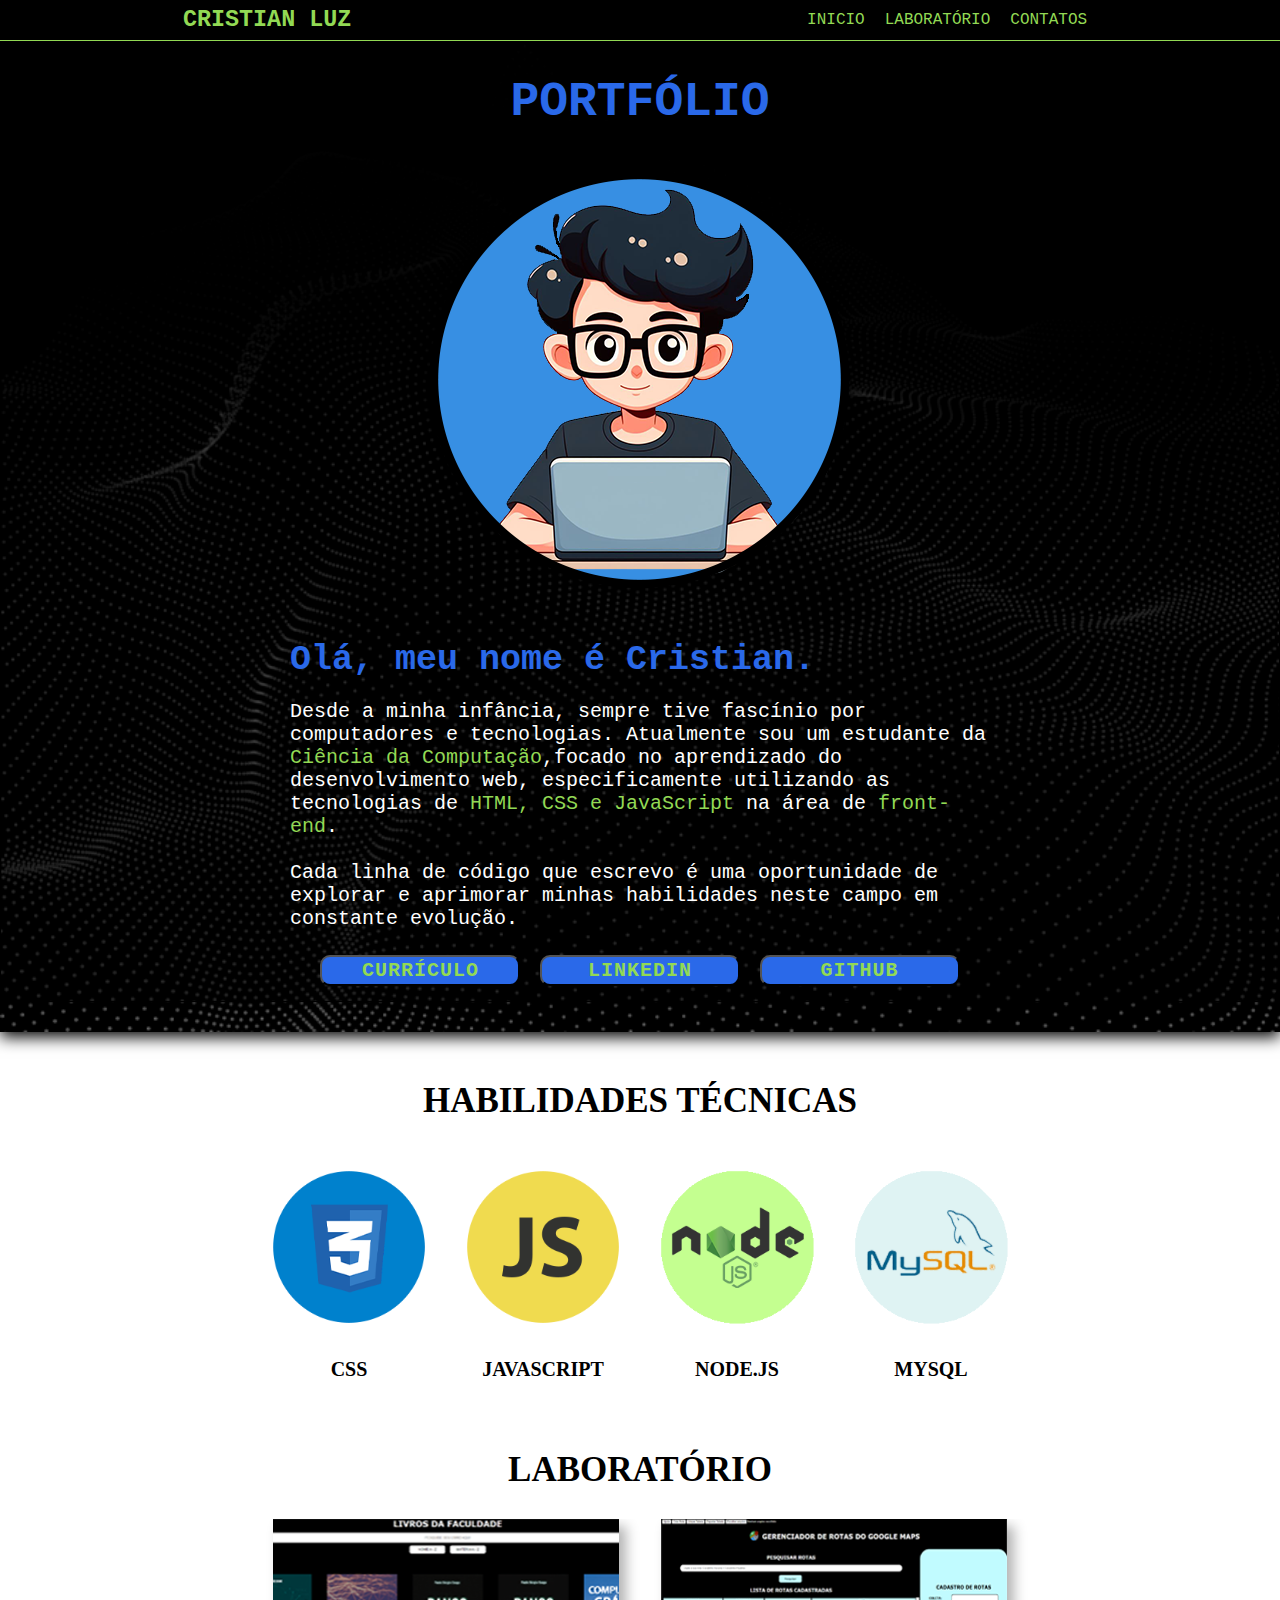
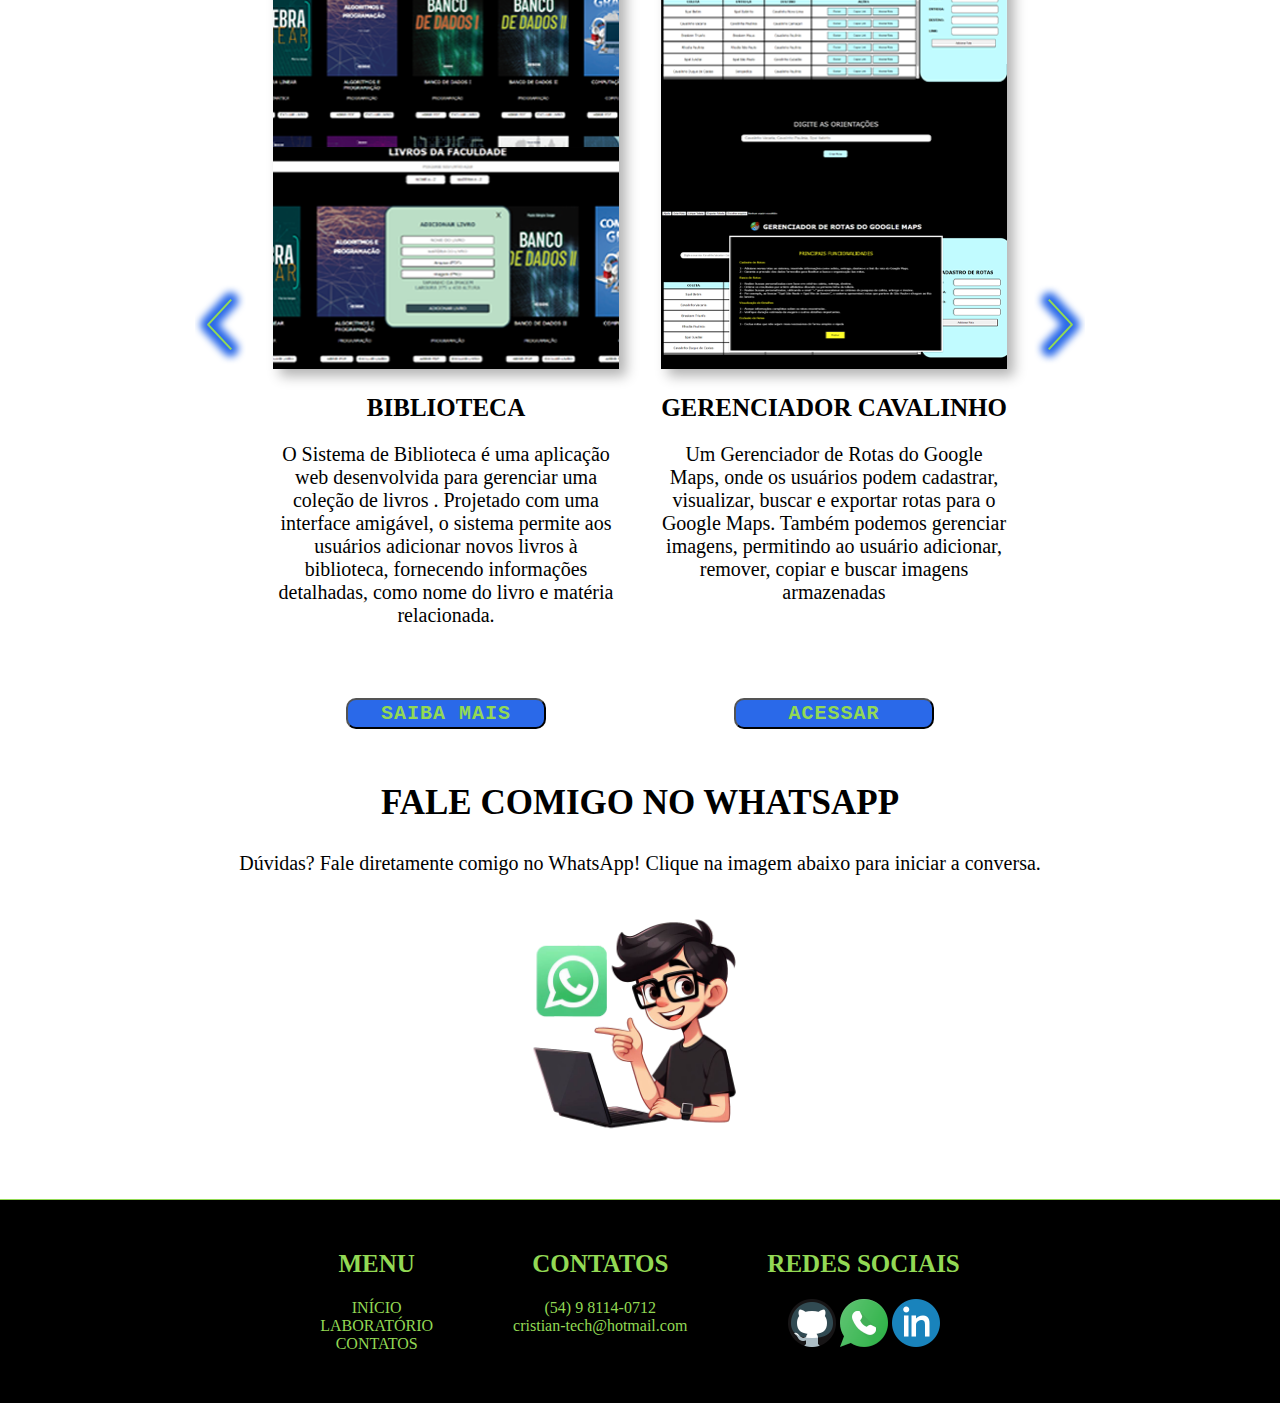
<file: index.html>
<!DOCTYPE html>

<html lang="pt">

    <head>

        <meta charset="UTF-8">
        <meta name="viewport" content="width=device-width, initial-scale=1.0">
        <link href="./src/styles/style.css" rel="stylesheet">
        <link href="./src/styles/barra.css" rel="stylesheet">
        <title>Portfólio Cristian</title>
        <link rel="preconnect" href="https://fonts.googleapis.com">
        <link rel="preconnect" href="https://fonts.gstatic.com" crossorigin>
        <link href="https://fonts.googleapis.com/css2?family=Quicksand:wght@300&display=swap" rel="stylesheet">

    </head>

    <body>
    
        <header id="cabeçalho">  
 
            <nav id="barra-navegacao" class="barra-navegacao">
                <a id="logo" href="./index.html">
                    <h3>CRISTIAN LUZ</h3>
                </a>
                <ul id="listaNavegacao">
                    <ul id="listaNavegacao">
                        <li><a href="./index.html">INICIO</a></li>
                        <li><a href="#main-section-laboratorio">LABORATÓRIO</a></li>
                        <li><a href="#contatos">CONTATOS</a></li>
                    </ul>
            </nav>

            <div id="div-button-nav">
                <img id="button-nav"  src="./src/Imagens/hamburger-button.png">
            </div>

        </header>

        <main id="principal">

            <section id="main-section-sobre-mim">
                <div id="div-title">
                    <h1 id="title">PORTFÓLIO</h1>
                </div>
                <div id="sobreMim">
                    <img id="fotoDePerfil" src="./src/Imagens/foto de perfil 2.png" alt="foto de perfil">
                    <div id="texto-sobre-mim">
                        <p id="nome">Olá, meu nome é Cristian.</p>
                        <p>
                            Desde a minha infância, sempre tive fascínio por computadores e tecnologias. Atualmente sou um estudante da <spal class="destaque">Ciência da Computação</spal>,focado no aprendizado do desenvolvimento web, especificamente utilizando as tecnologias de <spal class="destaque">HTML, CSS e JavaScript</spal> na área de <spal class="destaque">front-end</spal>.
                            <br> <br> 
                            Cada linha de código que escrevo é uma oportunidade de explorar e aprimorar minhas habilidades neste campo em constante evolução.
                            
                        </p>
                        <div id="botoesLinks">
                            <a href="./src/curriculo/cvteste.jpg" download="curriculo.jpg"><button class="botaoLinkSobre">CURRÍCULO</button></a> 
                            <a href="https://www.linkedin.com/in/cristiantech"><button class="botaoLinkSobre">LINKEDIN</button></a>
                            <a href="https://github.com/Cristian-Luz"><button class="botaoLinkSobre">GITHUB</button></a> 
                        </div>
                    </div>
                </div>
            </section>

            <section class="main-section">
                <h2 class="centrar">HABILIDADES TÉCNICAS</h2>
                <div id="div-tec-box">
                    <button id="scrollLeftButton" class="btn-scroll"></button>
                    <div id="tec-box">
                        <div>
                            <img class="img-tec" src="./src/Imagens/html.png" alt="imagem">
                            <h4>HTML</h4>
                        </div>
                        <div>
                            <img class="img-tec" src="./src/Imagens/css.png" alt="imagem">
                            <h4>CSS</h4>
                        </div>
                        <div>
                            <img class="img-tec" src="./src/Imagens/javascript.png" alt="imagem">
                            <h4>JAVASCRIPT</h4>
                        </div>
                        <div>
                            <img class="img-tec" src="./src/Imagens/nodejs.png" alt="imagem">
                            <h4>NODE.JS</h4>
                        </div>
                        <div>
                            <img class="img-tec" src="./src/Imagens/mysql.png" alt="imagem">
                            <h4>MYSQL</h4>
                        </div>
                        <div>
                            <img class="img-tec" src="./src/Imagens/github.png" alt="imagem">
                            <h4>GITHUB</h4>
                        </div>
                    </div>
                    <button id="scrollRightButton" class="btn-scroll"></button>
                </div>
            </section>

            <section  id="main-section-laboratorio"  class="main-section">
                <h2 class="centrar">LABORATÓRIO</h2>
                <div id="div-projetos">
                    <button id="scrollLeftButtonProjetos" class="btn-scroll"><img src="./src/Imagens/seta-esquerda.png" alt="Descrição da imagem"></button>
                    <div id="projetos">
                        <div class="card-project">
                            <img class="img-projeto" src="./src/Imagens/projetos.png" alt="imagem">
                            <h2>BIBLIOTECA</h2>
                            <p class="text-projeto">O Sistema de Biblioteca é uma aplicação web desenvolvida para gerenciar uma coleção de livros . Projetado com uma interface amigável, o sistema permite aos usuários adicionar novos livros à biblioteca, fornecendo informações detalhadas, como nome do livro e matéria relacionada.</p>
                            <a href="./src/paginas/bibliote/biblioteca.html">
                                <button  class="botaoLink">SAIBA MAIS</button>
                            </a>
                        </div>
                        <div class="card-project">
                            <img class="img-projeto" src="./src/Imagens/projetos2.png" alt="imagem">
                            <h2>GERENCIADOR CAVALINHO</h2>
                            <p class="text-projeto">Um Gerenciador de Rotas do Google Maps, onde os usuários podem cadastrar, visualizar, buscar e exportar rotas para o Google Maps. Também podemos gerenciar imagens, permitindo ao usuário adicionar, remover, copiar e buscar imagens armazenadas </p>
                            <a href="https://cristian-luz.github.io/gerenciadores.cavalinho/" target="_blank">
                                <button  class="botaoLink">ACESSAR</button>
                            </a>
                        </div>
                        <div class="card-project">
                            <img class="img-projeto" src="./src/Imagens/projetos4.png" alt="imagem">
                            <h2>COMPACTAÇÃO</h2>
                            <p class="text-projeto">O Compactador de Sequências é uma pequena aplicação JavaScript que utiliza um algoritmo simples para compactar sequências de caracteres.</p>
                            <a href="https://cristian-luz.github.io/compactacao/" target="_blank">
                                <button  class="botaoLink">ACESSAR</button>
                            </a>
                        </div>
                        <div class="card-project">
                            <img class="img-projeto" src="./src/Imagens/projetos5.png" alt="imagem">
                            <h2>PÁGINA DO GRÊMIO</h2>
                            <p class="text-projeto">A Página do Grêmio foi desenvolvida em HTML, CSS e JavaScript, oferece uma experiência interativa e informativa aos torcedores e visitantes.</p>
                            <a href="https://cristian-luz.github.io/gremio/" target="_blank">
                                <button  class="botaoLink">ACESSAR</button>
                            </a>
                        </div>
                        <div class="card-project">
                            <img class="img-projeto" src="./src/Imagens/projetos7.png" alt="imagem">
                            <h2>PLAYLIST DO YOUTUBE</h2>
                            <p class="text-projeto">A Página de Playlists do YouTube oferece aos usuários a possibilidade de escutar suas playlists com a tela do celular desligada. Desenvolvida em HTML, CSS e JavaScript, a página proporciona uma interface simples e interativa.</p>
                            <a href="https://cristian-luz.github.io/playlistyoutube/" target="_blank">
                                <button  class="botaoLink">ACESSAR</button>
                            </a>
                        </div>
                        <div class="card-project">
                            <img class="img-projeto" src="./src/Imagens/projetos3.png" alt="imagem">
                            <h2>ACADEMIA</h2>
                            <p class="text-projeto">O sistema de Academia contém uma aplicação web relacionada a treinos de academia, onde o usuário pode ajustar o número de séries, repetições e peso para diferentes exercícios.</p>
                            <a href="https://cristian-luz.github.io/academia/" target="_blank">
                                <button  class="botaoLink">ACESSAR</button>
                            </a>
                        </div>
                        <div class="card-project">
                            <img class="img-projeto" src="./src/Imagens/projetos8.png" alt="imagem">
                            <h2>JOGO DA VELHA</h2>
                            <p class="text-projeto">O Jogo da Velha é uma aplicação web que apresenta uma implementação básica e intuitiva deste tradicional passatempo. Desenvolvido utilizando HTML, CSS e JavaScript, o projeto proporciona uma experiência de usuário descomplicada e acessível.</p>
                            <a href="https://cristian-luz.github.io/jogodavelha/" target="_blank">
                                <button  class="botaoLink">ACESSAR</button>
                            </a>
                        </div>
                    </div>
                    <button id="scrollRightButtonProjetos" class="btn-scroll"><img src="./src/Imagens/seta-direita.png" alt="Descrição da imagem"></button>
                </div>
            </section>

            <section id="contatos">
                <h2 class="centrar">FALE COMIGO NO WHATSAPP</h2>
                <p>Dúvidas? Fale diretamente comigo no WhatsApp! Clique na imagem abaixo para iniciar a conversa.</p>
                <div class="conts">
                    <div>
                        <a href="https://api.whatsapp.com/send?phone=5554981140712" target="_blank">
                            <img id="whatsapp-logo" src="./src/Imagens/whats.personagem.png" alt="WhatsApp">
                        </a>
                    </div>     
            </section>

        </main>

        <footer id="rodape">
            <section>
                <div class="rodape-section-div">
                    <h2>MENU</h2>
                    <ul id="div-ul-menu">
                        <li><a href="#principal">INÍCIO</a></li>
                        <li><a href="#main-section-laboratorio">LABORATÓRIO</a></li>
                        <li><a href="#contatos">CONTATOS</a></li>
                    </ul>
                </div>
            </section>
            <section>   
                <div class="rodape-section-div">
                    <h2>CONTATOS</h2>
                    <div id="div-contatos">
                        <div>
                            <a href="tel:+54981140712">(54) 9 8114-0712</a>
                        </div>
                        <div>
                            <a href="mailto:seuemail@example.com">cristian-tech@hotmail.com</a>
                        </div>
                    </div>
                </div>
            </section>
            <section>

                <div class="rodape-section-div">
                    <h2>REDES SOCIAIS</h2>
                    <a href="https://github.com/Cristian-Luz" target="_blank"><img id="" src="./src/Imagens/github-icon.png"></a>
                    <a href="https://api.whatsapp.com/send?phone=5554981140712" target="_blank"><img id="" src="./src/Imagens/whatsapp-icon.png"><a>
                    <a href="https://www.linkedin.com/in/cristiantech" target="_blank"><img id="" src="./src/Imagens/linkedin-icon.png"></a>
                </div>

            </section>
        </footer>

        <script src="./src/script/script.js"> </script>
        <script src="./src/script/barra.js"> </script>
    </body>
    
</html>
</file>
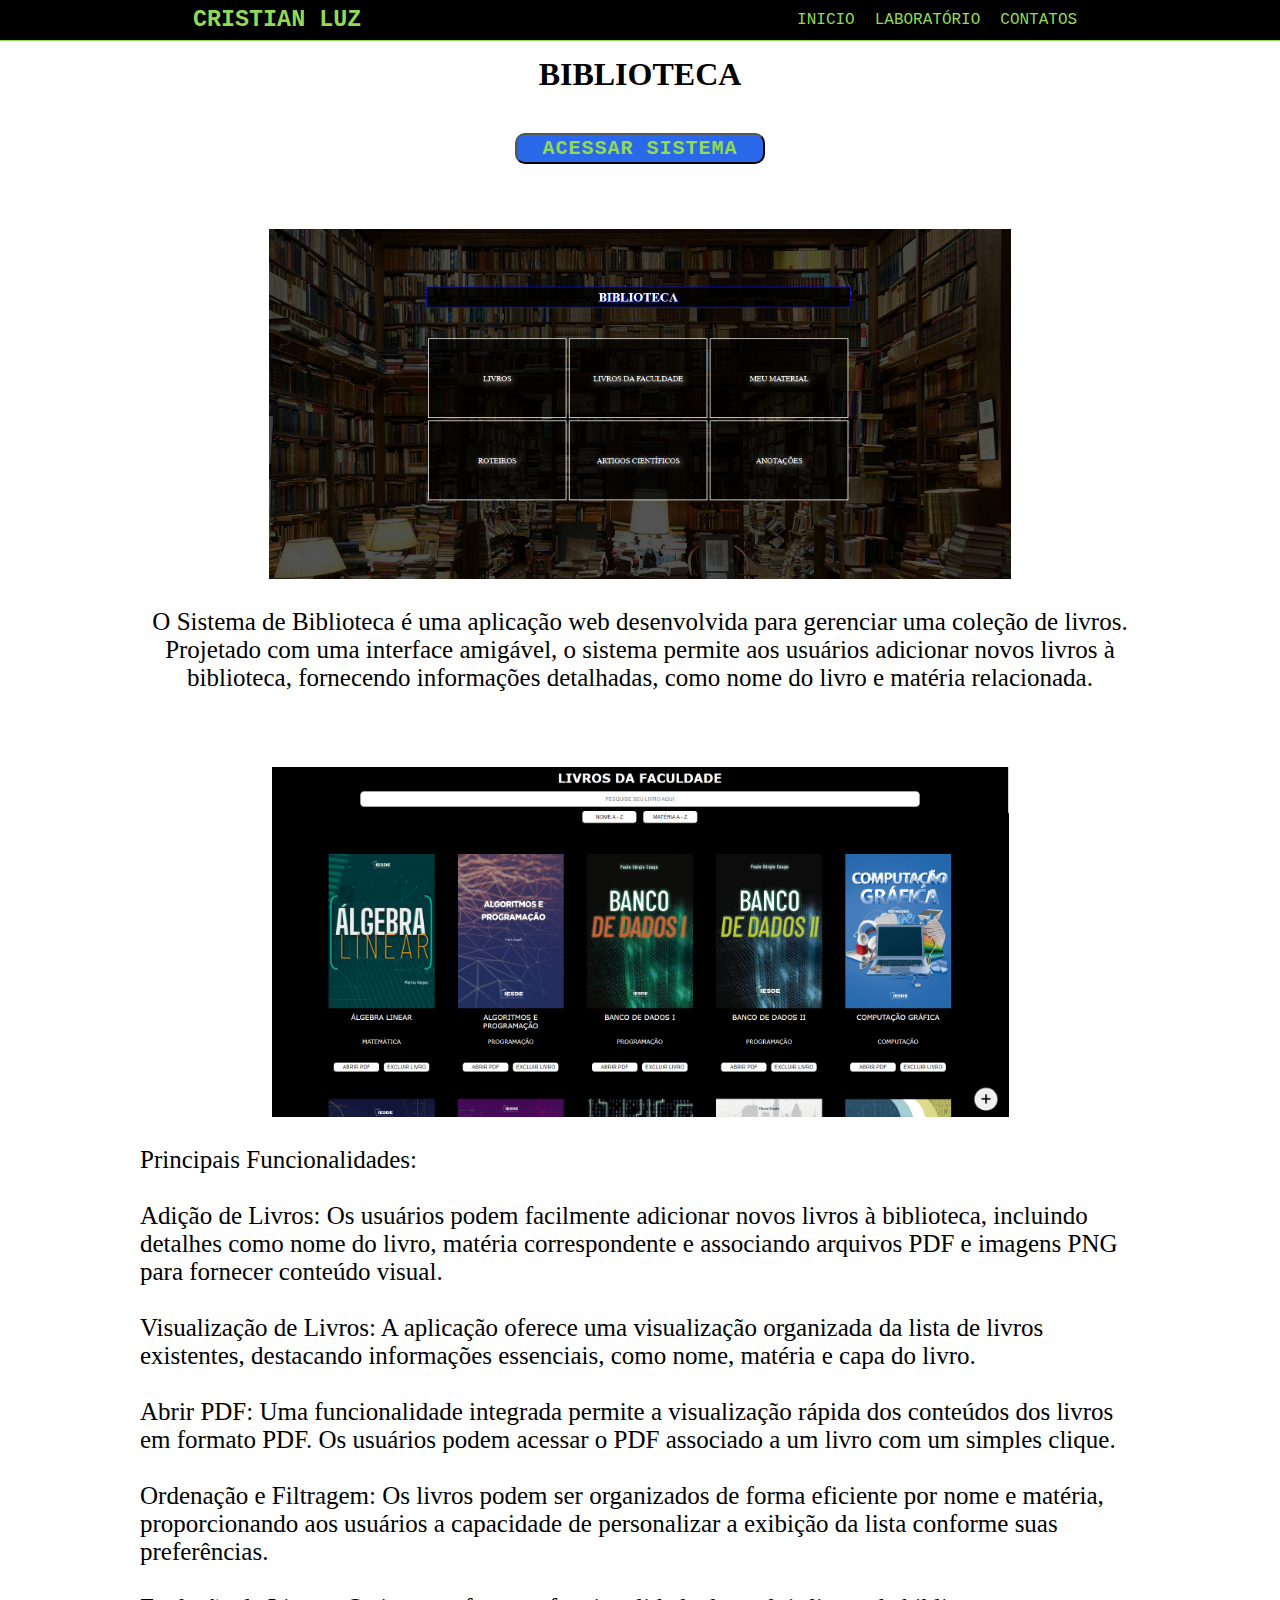
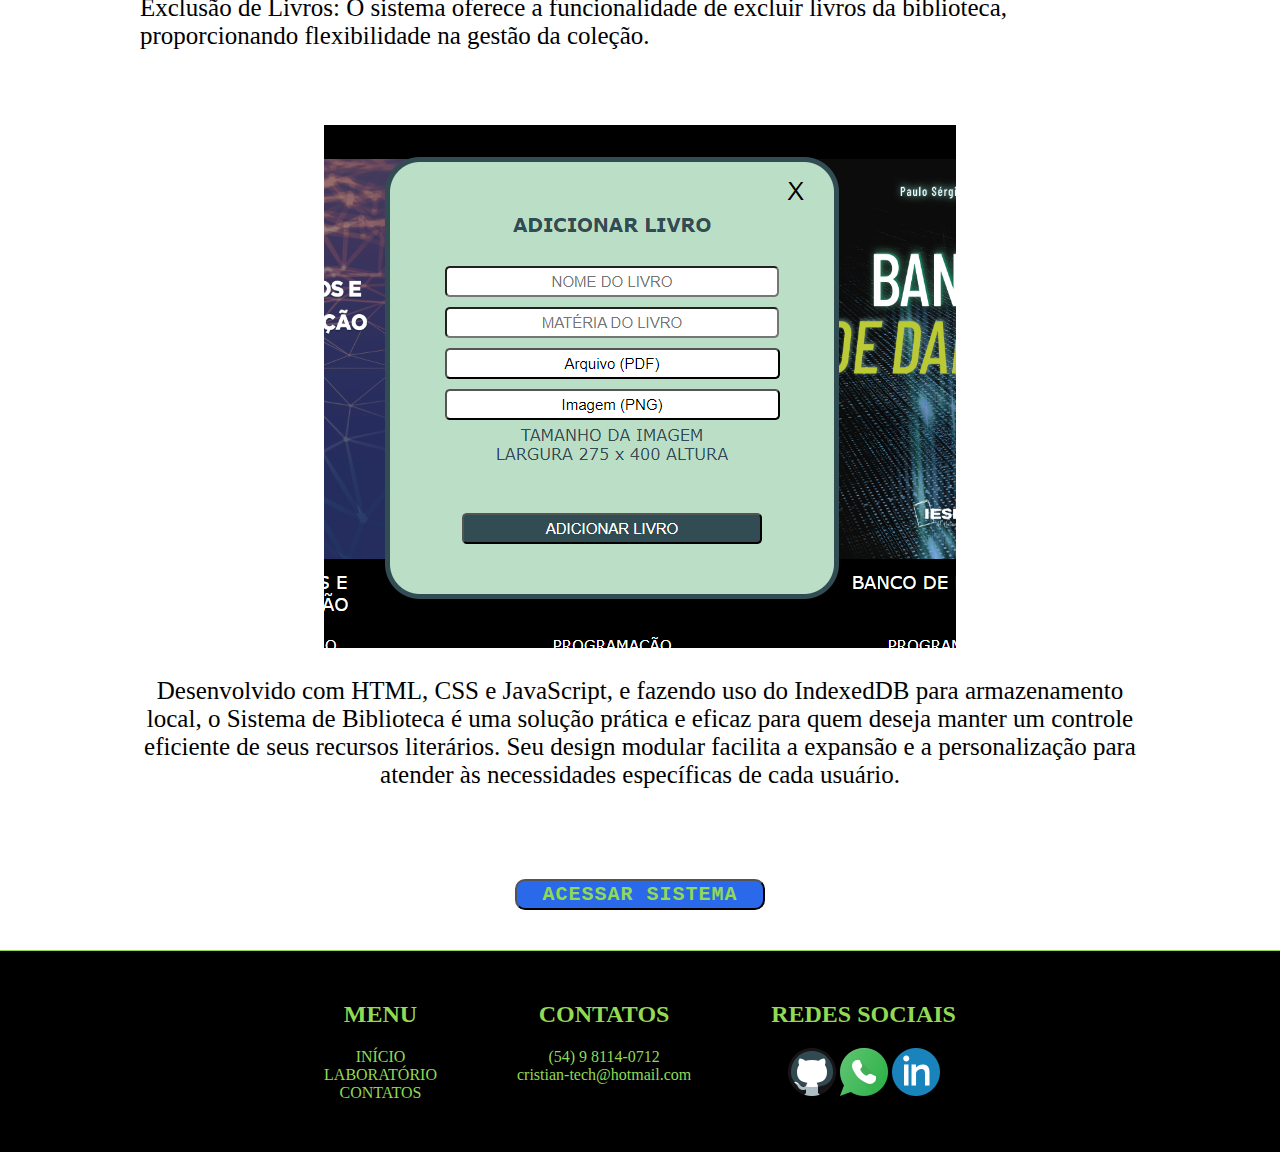
<file: src/paginas/bibliote/biblioteca.html>
<!DOCTYPE html>

<html lang="pt">

    <head>

        <meta charset="UTF-8">
        <meta name="viewport" content="width=device-width, initial-scale=1.0">
        <link href="../../styles/barra.css" rel="stylesheet">
        <title>Portfólio Cristian</title>
        <link rel="preconnect" href="https://fonts.googleapis.com">
        <link rel="preconnect" href="https://fonts.gstatic.com" crossorigin>
        <link href="https://fonts.googleapis.com/css2?family=Quicksand:wght@300&display=swap" rel="stylesheet">
        
        <style>
        
        #BTN{
            border-radius: 10px;
            font-size: 20px;
            width: 250px;
            text-align: center;
            color: #92d954;
            background-color: #2a69e9;
            margin: 5px;
            padding: 2px 0;
            font-family: 'Courier New', Courier, monospace;
            font-weight: bold;
            letter-spacing: 1px;
            display: flex;
            justify-content: center;
        }

        #BTN:hover{
            cursor: pointer;
            color: #2a69e9;
            background-color: #92d954;
            font-weight: bold;
        }

        #div-tela{
            text-align: center;
            display: flex;
            align-items: center;
            flex-direction: column;
        }
        

        .div-tela-text{
            width: 1000px;
            padding: 25px;
        }
        
        .tela{
            height: 350px;
        }

        p{
            font-size: 25px;
        }

        </style>

    </head>


    <body>
    
        <header id="cabeçalho">  
 
            <nav id="barra-navegacao" class="barra-navegacao">
                <a id="logo" href="../../../index.html">
                    <h3>CRISTIAN LUZ</h3>
                </a> 
                <ul id="listaNavegacao">
                    <li><a href="../../../index.html">INICIO</a></li>
                    <li><a href="../../../index.html">LABORATÓRIO</a></li>
                    <li><a href="../../../index.html">CONTATOS</a></li>
                </ul>
            </nav>

            <div id="div-button-nav">
                <img id="button-nav"  src="../../Imagens/hamburger-button.png">
            </div>

        </header>

        <main id="principal">
            <h1 style="text-align: center;">BIBLIOTECA</h1>
            <div style="display: flex;justify-content: center; margin: 35px;">
                <a href="https://cristian-luz.github.io/biblioteca/" target="_blank"><button id="BTN">ACESSAR SISTEMA</button></a>
            </div>
            <div id="div-tela">
                <div class="div-tela-text">
                    <img class="tela"  src="../../Imagens/TELA 1.png">
                    <p>O Sistema de Biblioteca é uma aplicação web desenvolvida para gerenciar uma coleção de livros. Projetado com uma interface amigável, o sistema permite aos usuários adicionar novos livros à biblioteca, fornecendo informações detalhadas, como nome do livro e matéria relacionada.</p>
                </div>
                <div class="div-tela-text">
                    <img class="tela" src="../../Imagens/TELA 2.png">
                    <p style="text-align: left;">Principais Funcionalidades:
                        <br>
                        <br>
                    Adição de Livros: Os usuários podem facilmente adicionar novos livros à biblioteca, incluindo detalhes como nome do livro, matéria correspondente e associando arquivos PDF e imagens PNG para fornecer conteúdo visual.
                        <br>
                        <br>
                    Visualização de Livros: A aplicação oferece uma visualização organizada da lista de livros existentes, destacando informações essenciais, como nome, matéria e capa do livro.
                        <br>
                        <br>
                    Abrir PDF: Uma funcionalidade integrada permite a visualização rápida dos conteúdos dos livros em formato PDF. Os usuários podem acessar o PDF associado a um livro com um simples clique.
                        <br>
                        <br>
                    Ordenação e Filtragem: Os livros podem ser organizados de forma eficiente por nome e matéria, proporcionando aos usuários a capacidade de personalizar a exibição da lista conforme suas preferências.
                        <br>
                        <br>
                    Exclusão de Livros: O sistema oferece a funcionalidade de excluir livros da biblioteca, proporcionando flexibilidade na gestão da coleção.</p>
                </div>
                <div class="div-tela-text">
                    <img class="tela1"  src="../../Imagens/TELA 3.png">
                    <p>Desenvolvido com HTML, CSS e JavaScript, e fazendo uso do IndexedDB para armazenamento local, o Sistema de Biblioteca é uma solução prática e eficaz para quem deseja manter um controle eficiente de seus recursos literários. Seu design modular facilita a expansão e a personalização para atender às necessidades específicas de cada usuário.</p>
                </div>
            </div>
            <div style="display: flex;justify-content: center; margin: 35px;">
                <a href="https://cristian-luz.github.io/biblioteca/" target="_blank"><button id="BTN">ACESSAR SISTEMA</button></a>
            </div>
        </main>

        <footer id="rodape">
            <section>
                <div class="rodape-section-div">
                    <h2>MENU</h2>
                    <ul id="div-ul-menu">
                        <li><a href="#principal">INÍCIO</a></li>
                        <li><a href="../../../index.html">LABORATÓRIO</a></li>
                        <li><a href="../../../index.html">CONTATOS</a></li>
                    </ul>
                </div>
            </section>
            <section>   
                <div class="rodape-section-div">
                    <h2>CONTATOS</h2>
                    <div id="div-contatos">
                        <div>
                            <a href="tel:+54981140712">(54) 9 8114-0712</a>
                        </div>
                        <div>
                            <a href="mailto:seuemail@example.com">cristian-tech@hotmail.com</a>
                        </div>
                    </div>
                </div>
            </section>
            <section>

                <div class="rodape-section-div">
                    <h2>REDES SOCIAIS</h2>
                    <a href="https://github.com/Cristian-Luz" target="_blank"><img id="" src="../../Imagens/github-icon.png"></a>
                    <a href="https://api.whatsapp.com/send?phone=5554981140712" target="_blank"><img id="" src="../../Imagens/whatsapp-icon.png"><a>
                    <a href="https://www.linkedin.com/in/cristiantech" target="_blank"><img id="" src="../../Imagens/linkedin-icon.png"></a>
                </div>

            </section>
        </footer>

        <script src="../../script/barra.js"> </script>
        
    </body>
    
</html>
</file>
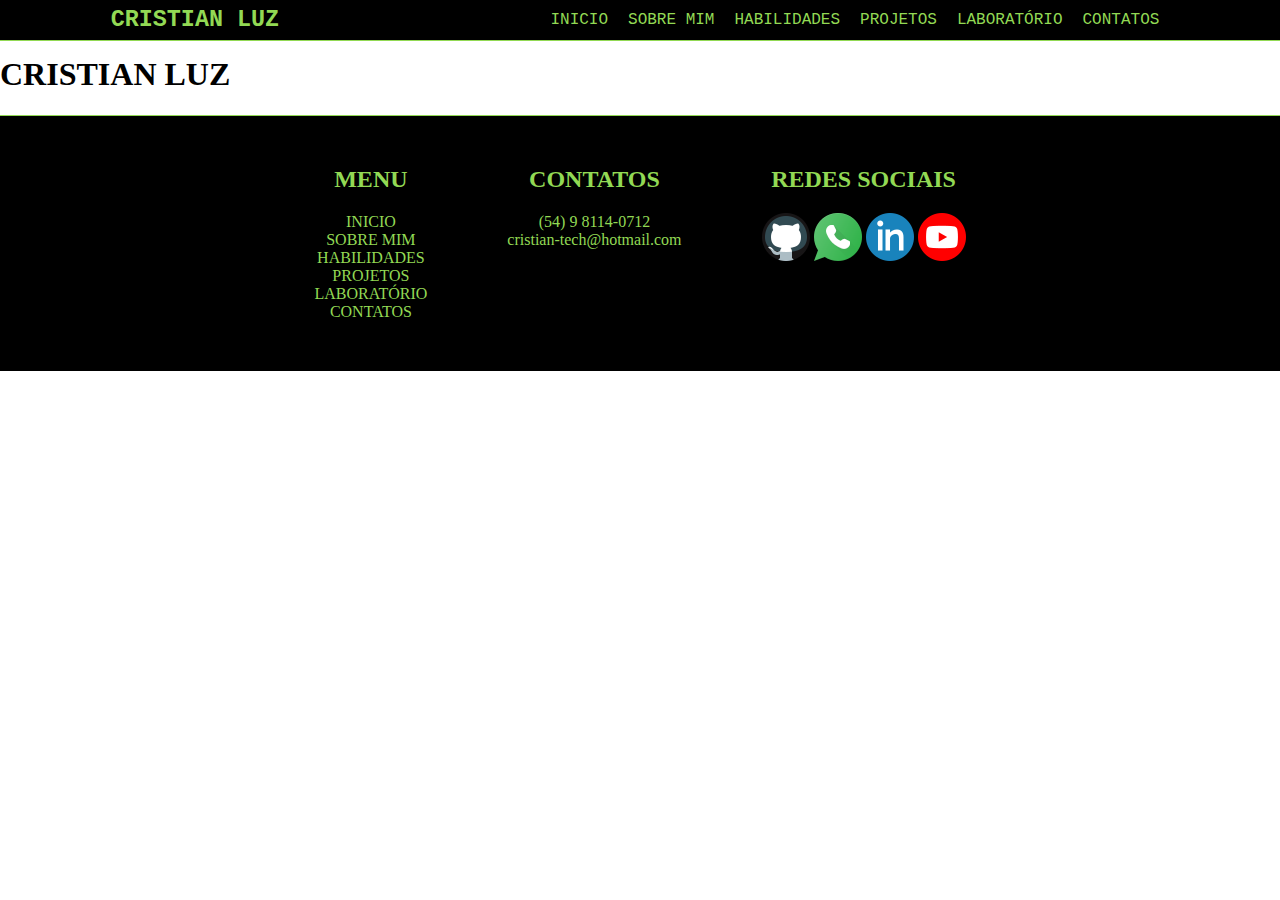
<file: src/paginas/cristian/cristian.html>
<!DOCTYPE html>

<html lang="pt">

    <head>

        <meta charset="UTF-8">
        <meta name="viewport" content="width=device-width, initial-scale=1.0">
        <link href="../../styles/barra.css" rel="stylesheet">
        <title>Portfólio Cristian</title>
        <link rel="preconnect" href="https://fonts.googleapis.com">
        <link rel="preconnect" href="https://fonts.gstatic.com" crossorigin>
        <link href="https://fonts.googleapis.com/css2?family=Quicksand:wght@300&display=swap" rel="stylesheet">

    </head>

    <body>
    
        <header id="cabeçalho">  
 
            <nav id="barra-navegacao" class="barra-navegacao">
                <a id="logo" href="../../paginas/cristian/cristian.html">
                    <h3>CRISTIAN LUZ</h3>
                </a> 
                <ul id="listaNavegacao">
                    <li><a href="../../../index.html">INICIO</a></li>
                    <li><a href="../sobre/sobre.html">SOBRE MIM</a></li>
                    <li><a href="../habilidades/habilidades.html">HABILIDADES</a></li>
                    <li><a href="../projetos/projetos.html">PROJETOS</a></li>
                    <li><a href="../laboratorio/laboratorio.html">LABORATÓRIO</a></li>
                    <li><a href="../contatos/contatos.html">CONTATOS</a></li>
                </ul>
            </nav>

            <div id="div-button-nav">
                <img id="button-nav"  src="../../Imagens/hamburger-button.png">
            </div>

        </header>

        <main id="principal">
            <h1>CRISTIAN LUZ</h1>
        </main>

        <footer id="rodape">
            <section>
                <div class="rodape-section-div">
                    <h2>MENU</h2>
                    <ul id="div-ul-menu">
                        <li>INICIO</li>
                        <li>SOBRE MIM</li>
                        <li>HABILIDADES</li>
                        <li>PROJETOS</li>
                        <li>LABORATÓRIO</li>
                        <li>CONTATOS</li>
                    </ul>
                </div>
            </section>
            <section>   
                <div class="rodape-section-div">
                    <h2>CONTATOS</h2>
                    <div id="div-contatos">
                        <div>
                            <a href="tel:+54981140712">(54) 9 8114-0712</a>
                        </div>
                        <div>
                            <a href="mailto:seuemail@example.com">cristian-tech@hotmail.com</a>
                        </div>
                    </div>
                </div>
            </section>
            <section>

                <div class="rodape-section-div">
                    <h2>REDES SOCIAIS</h2>
                    <a href="" target="_blank"><img id="" src="../../Imagens/github-icon.png"></a>
                    <a href="" target="_blank"><img id="" src="../../Imagens/whatsapp-icon.png"><a>
                    <a href="" target="_blank"><img id="" src="../../Imagens/linkedin-icon.png"></a>
                    <a href="" target="_blank"><img id="" src="../../Imagens/youtube-icon.png"></a>
                </div>

            </section>
        </footer>

        <script src="../../script/barra.js"> </script>
        
    </body>
    
</html>
</file>
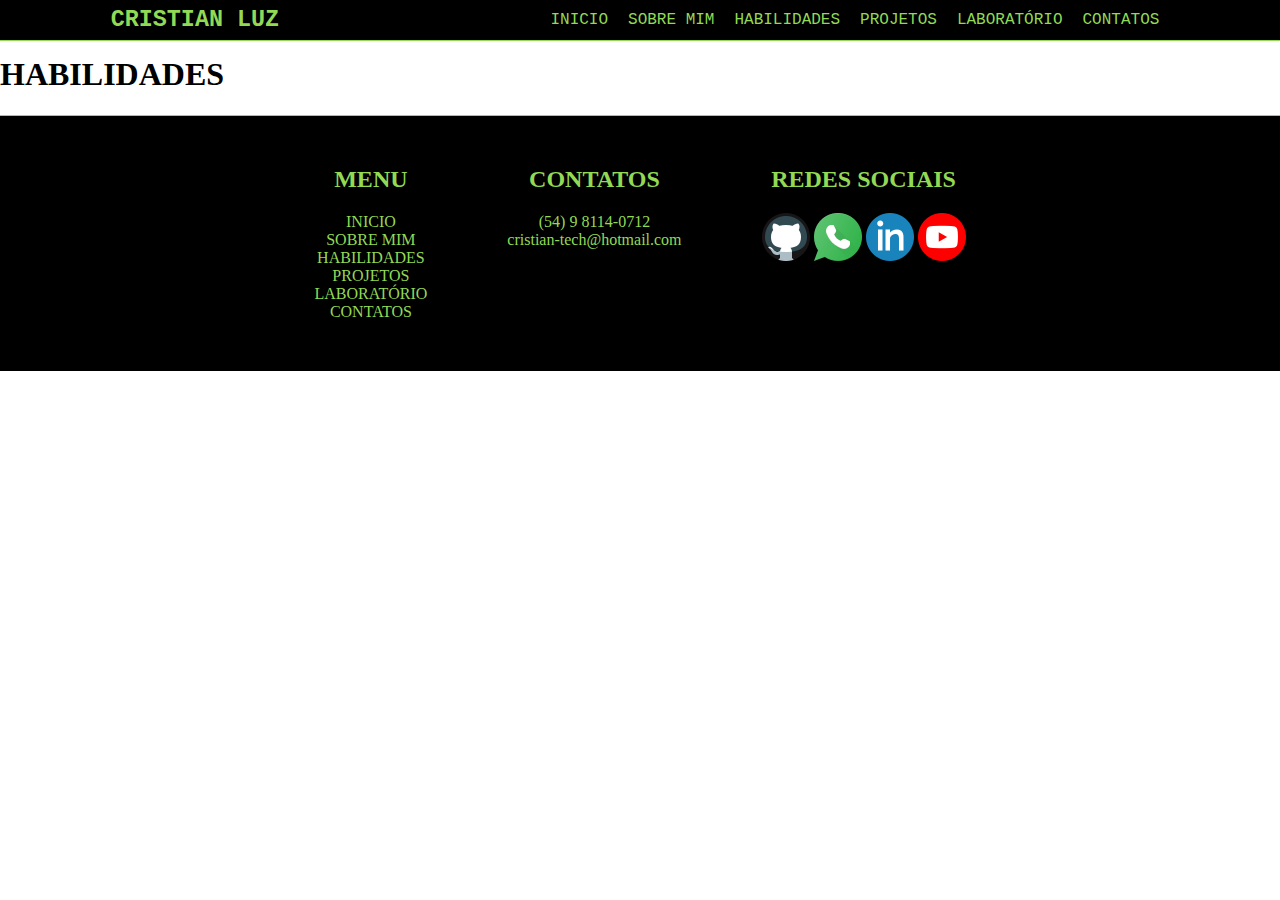
<file: src/paginas/habilidades/habilidades.html>
<!DOCTYPE html>

<html lang="pt">

    <head>

        <meta charset="UTF-8">
        <meta name="viewport" content="width=device-width, initial-scale=1.0">
        <link href="../../styles/barra.css" rel="stylesheet">
        <title>Portfólio Cristian</title>
        <link rel="preconnect" href="https://fonts.googleapis.com">
        <link rel="preconnect" href="https://fonts.gstatic.com" crossorigin>
        <link href="https://fonts.googleapis.com/css2?family=Quicksand:wght@300&display=swap" rel="stylesheet">

    </head>

    <body>
    
        <header id="cabeçalho">  
 
            <nav id="barra-navegacao" class="barra-navegacao">
                <a id="logo" href="../../paginas/cristian/cristian.html">
                    <h3>CRISTIAN LUZ</h3>
                </a> 
                <ul id="listaNavegacao">
                    <li><a href="../../../index.html">INICIO</a></li>
                    <li><a href="../sobre/sobre.html">SOBRE MIM</a></li>
                    <li><a href="../habilidades/habilidades.html">HABILIDADES</a></li>
                    <li><a href="../projetos/projetos.html">PROJETOS</a></li>
                    <li><a href="../laboratorio/laboratorio.html">LABORATÓRIO</a></li>
                    <li><a href="../contatos/contatos.html">CONTATOS</a></li>
                </ul>
            </nav>

            <div id="div-button-nav">
                <img id="button-nav"  src="../../Imagens/hamburger-button.png">
            </div>

        </header>

        <main id="principal">
            <h1>HABILIDADES</h1>
        </main>

        <footer id="rodape">
            <section>
                <div class="rodape-section-div">
                    <h2>MENU</h2>
                    <ul id="div-ul-menu">
                        <li>INICIO</li>
                        <li>SOBRE MIM</li>
                        <li>HABILIDADES</li>
                        <li>PROJETOS</li>
                        <li>LABORATÓRIO</li>
                        <li>CONTATOS</li>
                    </ul>
                </div>
            </section>
            <section>   
                <div class="rodape-section-div">
                    <h2>CONTATOS</h2>
                    <div id="div-contatos">
                        <div>
                            <a href="tel:+54981140712">(54) 9 8114-0712</a>
                        </div>
                        <div>
                            <a href="mailto:seuemail@example.com">cristian-tech@hotmail.com</a>
                        </div>
                    </div>
                </div>
            </section>
            <section>

                <div class="rodape-section-div">
                    <h2>REDES SOCIAIS</h2>
                    <a href="" target="_blank"><img id="" src="../../Imagens/github-icon.png"></a>
                    <a href="" target="_blank"><img id="" src="../../Imagens/whatsapp-icon.png"><a>
                    <a href="" target="_blank"><img id="" src="../../Imagens/linkedin-icon.png"></a>
                    <a href="" target="_blank"><img id="" src="../../Imagens/youtube-icon.png"></a>
                </div>

            </section>
        </footer>

        <script src="../../script/barra.js"> </script>
        
    </body>
    
</html>
</file>
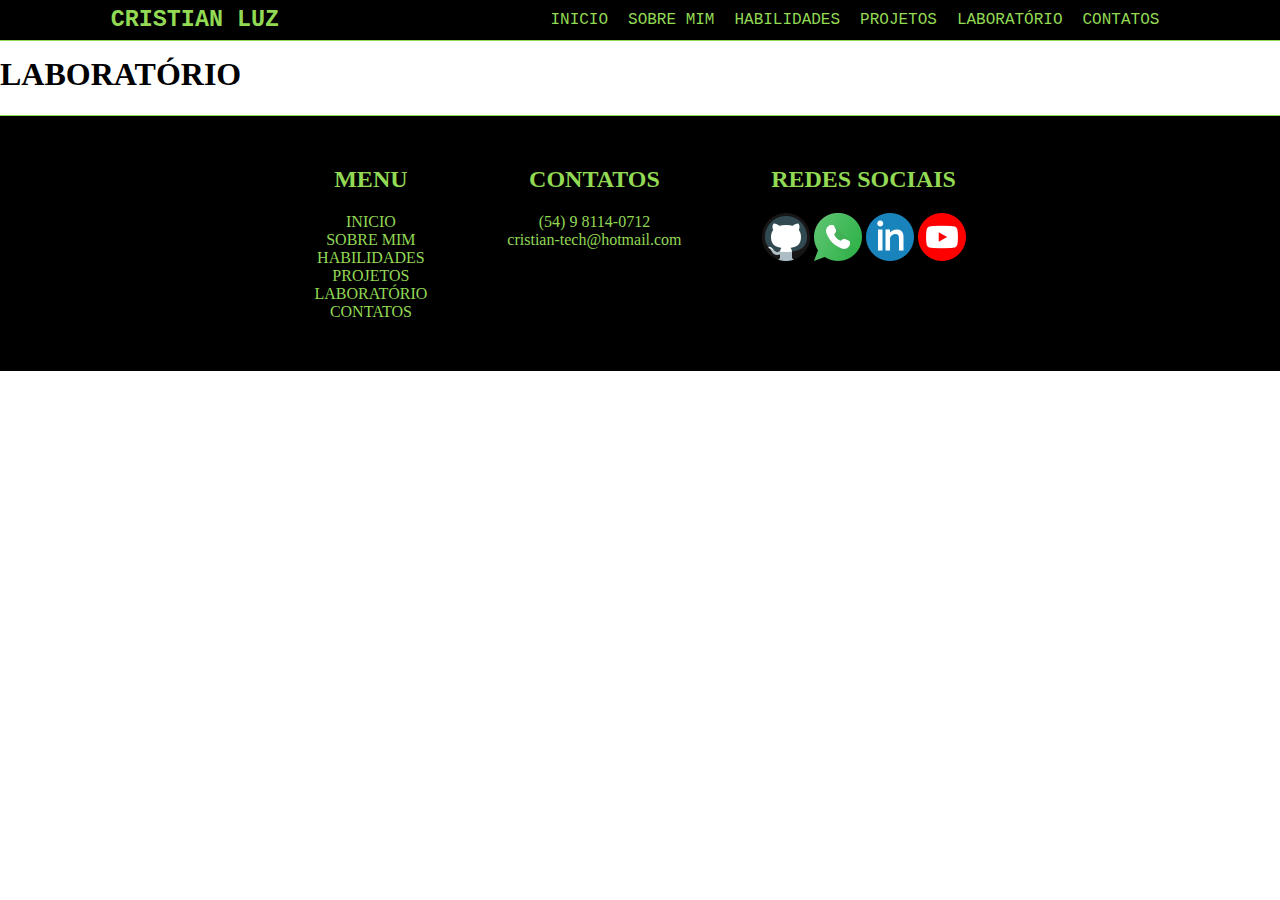
<file: src/paginas/laboratorio/laboratorio.html>
<!DOCTYPE html>

<html lang="pt">

    <head>

        <meta charset="UTF-8">
        <meta name="viewport" content="width=device-width, initial-scale=1.0">
        <link href="../../styles/barra.css" rel="stylesheet">
        <title>Portfólio Cristian</title>
        <link rel="preconnect" href="https://fonts.googleapis.com">
        <link rel="preconnect" href="https://fonts.gstatic.com" crossorigin>
        <link href="https://fonts.googleapis.com/css2?family=Quicksand:wght@300&display=swap" rel="stylesheet">

    </head>

    <body>
    
        <header id="cabeçalho">  
 
            <nav id="barra-navegacao" class="barra-navegacao">
                <a id="logo" href="../../paginas/cristian/cristian.html">
                    <h3>CRISTIAN LUZ</h3>
                </a> 
                <ul id="listaNavegacao">
                    <li><a href="../../../index.html">INICIO</a></li>
                    <li><a href="../sobre/sobre.html">SOBRE MIM</a></li>
                    <li><a href="../habilidades/habilidades.html">HABILIDADES</a></li>
                    <li><a href="../projetos/projetos.html">PROJETOS</a></li>
                    <li><a href="../laboratorio/laboratorio.html">LABORATÓRIO</a></li>
                    <li><a href="../contatos/contatos.html">CONTATOS</a></li>
                </ul>
            </nav>

            <div id="div-button-nav">
                <img id="button-nav"  src="../../Imagens/hamburger-button.png">
            </div>

        </header>

        <main id="principal">
            <h1>LABORATÓRIO</h1>
        </main>

        <footer id="rodape">
            <section>
                <div class="rodape-section-div">
                    <h2>MENU</h2>
                    <ul id="div-ul-menu">
                        <li>INICIO</li>
                        <li>SOBRE MIM</li>
                        <li>HABILIDADES</li>
                        <li>PROJETOS</li>
                        <li>LABORATÓRIO</li>
                        <li>CONTATOS</li>
                    </ul>
                </div>
            </section>
            <section>   
                <div class="rodape-section-div">
                    <h2>CONTATOS</h2>
                    <div id="div-contatos">
                        <div>
                            <a href="tel:+54981140712">(54) 9 8114-0712</a>
                        </div>
                        <div>
                            <a href="mailto:seuemail@example.com">cristian-tech@hotmail.com</a>
                        </div>
                    </div>
                </div>
            </section>
            <section>

                <div class="rodape-section-div">
                    <h2>REDES SOCIAIS</h2>
                    <a href="" target="_blank"><img id="" src="../../Imagens/github-icon.png"></a>
                    <a href="" target="_blank"><img id="" src="../../Imagens/whatsapp-icon.png"><a>
                    <a href="" target="_blank"><img id="" src="../../Imagens/linkedin-icon.png"></a>
                    <a href="" target="_blank"><img id="" src="../../Imagens/youtube-icon.png"></a>
                </div>

            </section>
        </footer>

        <script src="../../script/barra.js"> </script>
        
    </body>
    
</html>
</file>
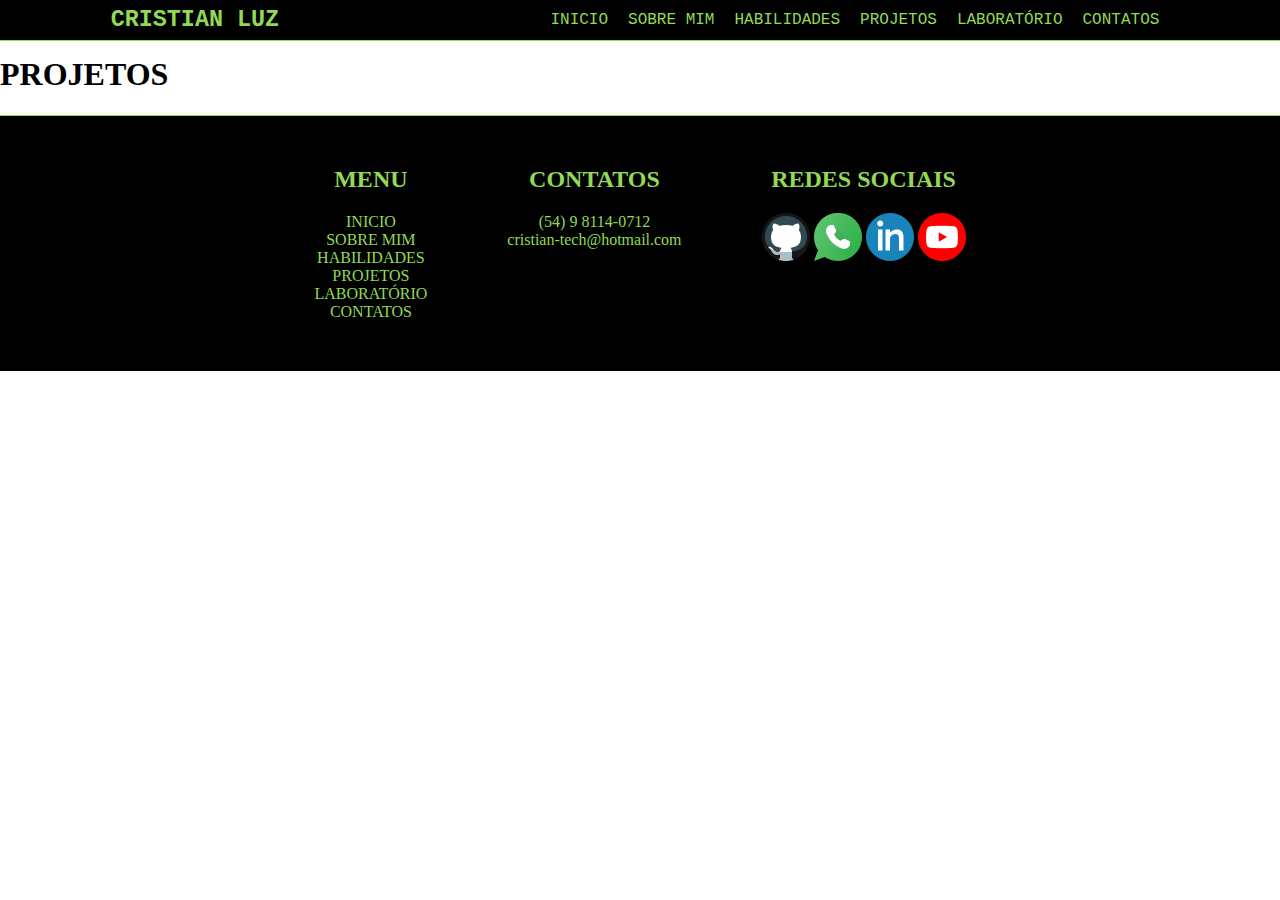
<file: src/paginas/projetos/projetos.html>
<!DOCTYPE html>

<html lang="pt">

    <head>

        <meta charset="UTF-8">
        <meta name="viewport" content="width=device-width, initial-scale=1.0">
        <link href="../../styles/barra.css" rel="stylesheet">
        <title>Portfólio Cristian</title>
        <link rel="preconnect" href="https://fonts.googleapis.com">
        <link rel="preconnect" href="https://fonts.gstatic.com" crossorigin>
        <link href="https://fonts.googleapis.com/css2?family=Quicksand:wght@300&display=swap" rel="stylesheet">

    </head>

    <body>
    
        <header id="cabeçalho">  
 
            <nav id="barra-navegacao" class="barra-navegacao">
                <a id="logo" href="../../paginas/cristian/cristian.html">
                    <h3>CRISTIAN LUZ</h3>
                </a> 
                <ul id="listaNavegacao">
                    <li><a href="../../../index.html">INICIO</a></li>
                    <li><a href="../sobre/sobre.html">SOBRE MIM</a></li>
                    <li><a href="../habilidades/habilidades.html">HABILIDADES</a></li>
                    <li><a href="../projetos/projetos.html">PROJETOS</a></li>
                    <li><a href="../laboratorio/laboratorio.html">LABORATÓRIO</a></li>
                    <li><a href="../contatos/contatos.html">CONTATOS</a></li>
                </ul>
            </nav>

            <div id="div-button-nav">
                <img id="button-nav"  src="../../Imagens/hamburger-button.png">
            </div>

        </header>

        <main id="principal">
            <h1>PROJETOS</h1>
        </main>

        <footer id="rodape">
            <section>
                <div class="rodape-section-div">
                    <h2>MENU</h2>
                    <ul id="div-ul-menu">
                        <li>INICIO</li>
                        <li>SOBRE MIM</li>
                        <li>HABILIDADES</li>
                        <li>PROJETOS</li>
                        <li>LABORATÓRIO</li>
                        <li>CONTATOS</li>
                    </ul>
                </div>
            </section>
            <section>   
                <div class="rodape-section-div">
                    <h2>CONTATOS</h2>
                    <div id="div-contatos">
                        <div>
                            <a href="tel:+54981140712">(54) 9 8114-0712</a>
                        </div>
                        <div>
                            <a href="mailto:seuemail@example.com">cristian-tech@hotmail.com</a>
                        </div>
                    </div>
                </div>
            </section>
            <section>

                <div class="rodape-section-div">
                    <h2>REDES SOCIAIS</h2>
                    <a href="" target="_blank"><img id="" src="../../Imagens/github-icon.png"></a>
                    <a href="" target="_blank"><img id="" src="../../Imagens/whatsapp-icon.png"><a>
                    <a href="" target="_blank"><img id="" src="../../Imagens/linkedin-icon.png"></a>
                    <a href="" target="_blank"><img id="" src="../../Imagens/youtube-icon.png"></a>
                </div>

            </section>
        </footer>

        <script src="../../script/barra.js"> </script>
        
    </body>
    
</html>
</file>
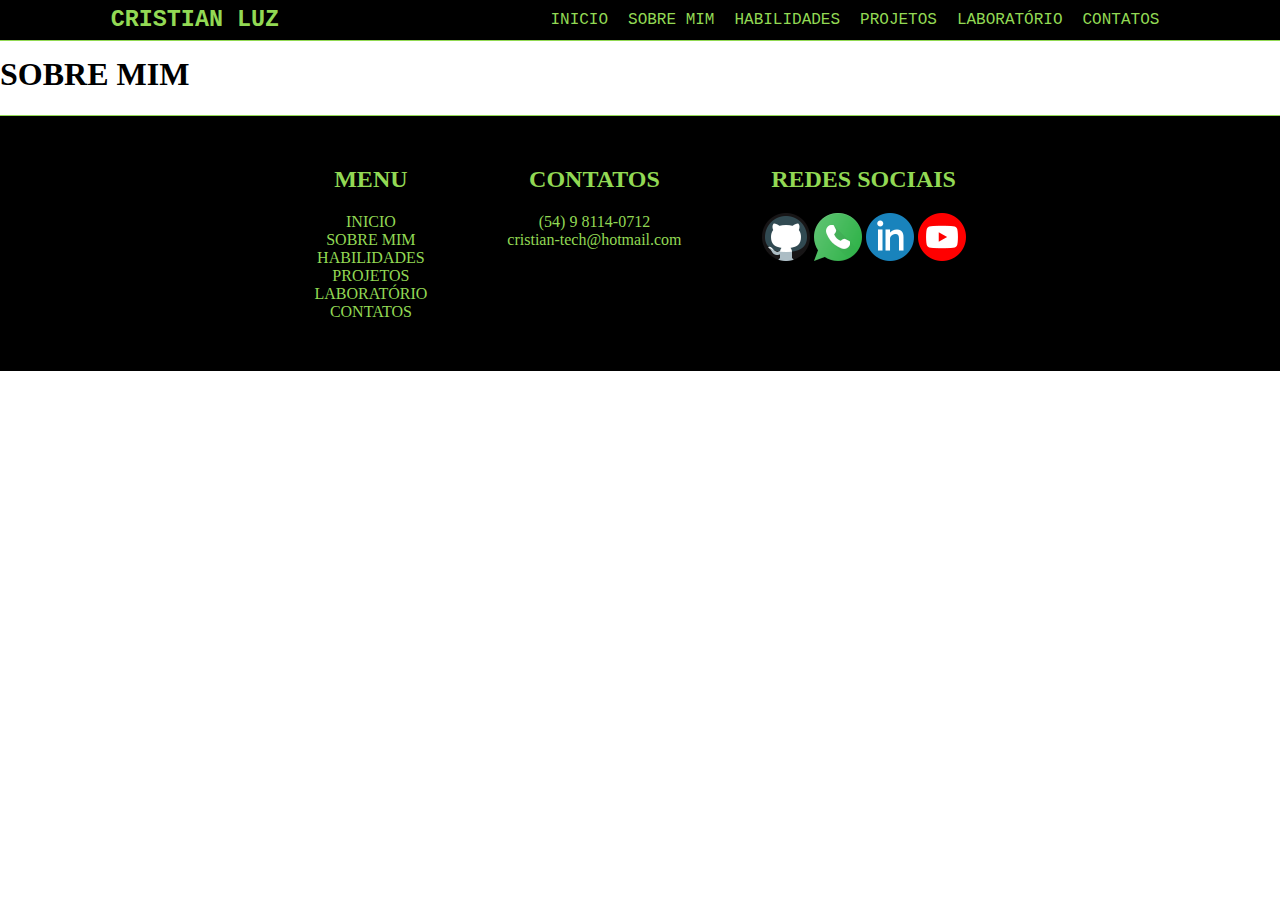
<file: src/paginas/sobre/sobre.html>
<!DOCTYPE html>

<html lang="pt">

    <head>

        <meta charset="UTF-8">
        <meta name="viewport" content="width=device-width, initial-scale=1.0">
        <link href="../../styles/barra.css" rel="stylesheet">
        <title>Portfólio Cristian</title>
        <link rel="preconnect" href="https://fonts.googleapis.com">
        <link rel="preconnect" href="https://fonts.gstatic.com" crossorigin>
        <link href="https://fonts.googleapis.com/css2?family=Quicksand:wght@300&display=swap" rel="stylesheet">

    </head>

    <body>
    
        <header id="cabeçalho">  
 
            <nav id="barra-navegacao" class="barra-navegacao">
                <a id="logo" href="../../paginas/cristian/cristian.html">
                    <h3>CRISTIAN LUZ</h3>
                </a> 
                <ul id="listaNavegacao">
                    <li><a href="../../../index.html">INICIO</a></li>
                    <li><a href="../sobre/sobre.html">SOBRE MIM</a></li>
                    <li><a href="../habilidades/habilidades.html">HABILIDADES</a></li>
                    <li><a href="../projetos/projetos.html">PROJETOS</a></li>
                    <li><a href="../laboratorio/laboratorio.html">LABORATÓRIO</a></li>
                    <li><a href="../contatos/contatos.html">CONTATOS</a></li>
                </ul>
            </nav>

            <div id="div-button-nav">
                <img id="button-nav"  src="../../Imagens/hamburger-button.png">
            </div>

        </header>

        <main id="principal">
            <h1>SOBRE MIM</h1>
        </main>

        <footer id="rodape">
            <section>
                <div class="rodape-section-div">
                    <h2>MENU</h2>
                    <ul id="div-ul-menu">
                        <li>INICIO</li>
                        <li>SOBRE MIM</li>
                        <li>HABILIDADES</li>
                        <li>PROJETOS</li>
                        <li>LABORATÓRIO</li>
                        <li>CONTATOS</li>
                    </ul>
                </div>
            </section>
            <section>   
                <div class="rodape-section-div">
                    <h2>CONTATOS</h2>
                    <div id="div-contatos">
                        <div>
                            <a href="tel:+54981140712">(54) 9 8114-0712</a>
                        </div>
                        <div>
                            <a href="mailto:seuemail@example.com">cristian-tech@hotmail.com</a>
                        </div>
                    </div>
                </div>
            </section>
            <section>

                <div class="rodape-section-div">
                    <h2>REDES SOCIAIS</h2>
                    <a href="" target="_blank"><img id="" src="../../Imagens/github-icon.png"></a>
                    <a href="" target="_blank"><img id="" src="../../Imagens/whatsapp-icon.png"><a>
                    <a href="" target="_blank"><img id="" src="../../Imagens/linkedin-icon.png"></a>
                    <a href="" target="_blank"><img id="" src="../../Imagens/youtube-icon.png"></a>
                </div>

            </section>
        </footer>

        <script src="../../script/barra.js"> </script>
        
    </body>
    
</html>
</file>
<file: src/styles/style.css>
/* GERAL */

body {
    margin: 0;
    padding: 0;
}

h2{
    font-size: 25px;
    font-weight: bold;
}

h4{
    font-size: 20px;
    margin: 10px 0 0 0;
}

p {
    font-size: 20px;
}

a {
    color: inherit;
    text-decoration: none;
}

/* MAIN */

#div-title{
    margin: 0;
}

#title{
    text-align: center;
    font-family: 'Courier New', Courier, monospace;
    font-size: 48px;
    padding-top: 10px;
    margin: 0;
    font-weight: bold;
    color: #2a69e9;
}

/* SOBREMIM */

#main-section-sobre-mim{
    background-image: url(../Imagens/background-tech.png); 
    background-size: cover;
    box-shadow: 0px 5px 15px black;
    padding: 30px 0;
}

#sobreMim{
    display: flex;
    justify-content: center;
    align-items: center;
    max-width: 1293px;
    max-height: 608px;
    margin: auto;
    color: white;
    border: solid 1px rgb(0, 0, 0);
    border-radius: 20px;
    background-color: rgba(0, 0, 0, 0.56);
    box-shadow: 3px 3px 7px rgba(0, 0, 0, 0.5);
}

.destaque{
    color: #92d954;
}

#fotoDePerfil{
    margin: 0;
    height: auto;
}

#texto-sobre-mim{
    max-width: 500px;
    min-width: 700px;
    margin: 0;
    padding: 10px;
    font-family: 'Courier New', Courier, monospace;
}

#nome{
    color: #2a69e9;
    font-weight: bold;
    font-size: 35px;
    margin: 0;
    font-family: 'Courier New', Courier, monospace;
}

#botoesLinks{
    text-align: center;
}

.botaoLink{
    border-radius: 10px;
    font-size: 20px;
    width: 200px;
    text-align: center;
    color: #92d954;
    background-color: #2a69e9;
    margin: 5px;
    padding: 2px 0;
    font-family: 'Courier New', Courier, monospace;
    font-weight: bold;
    letter-spacing: 1px;
}

.botaoLink:hover{
    cursor: pointer;
    color: #2a69e9;
    background-color: #92d954;
    font-weight: bold;
}

.botaoLinkSobre{
    border-radius: 10px;
    font-size: 20px;
    width: 200px;
    text-align: center;
    color: #92d954;
    background-color: #2a69e9;
    margin: 5px;
    padding: 2px 0;
    font-family: 'Courier New', Courier, monospace;
    font-weight: bold;
    letter-spacing: 1px;
}

.botaoLinkSobre:hover{
    cursor: pointer;
    color: #2a69e9;
    background-color: #92d954;
    font-weight: bold;
}

/* HABILIDADES */

#skills{
    display: flex;
    justify-content: center;
    align-items: center;
    max-width: 1290px;
    margin: auto;
}

.skillsbox {
    display: flex;
    margin: 0;
    text-align: center;
    overflow: auto;
    white-space: nowrap;

}

.skillbox{
    text-align: center;
    min-width: 338px;
    height: 300px;
    border: solid 2px black;
    border-radius: 15px;
    margin: 15px;
    padding: 8px 8px 8px 8px;
    cursor: pointer;
}

/* Barra de rolagem */
.skillsbox::-webkit-scrollbar {
    display: none;
}

.skillinfo{
    display: flex;
    align-items: center;
}

.skilltext{
    font-size: 20px;
    white-space: normal;
}

.skilltitle{
    white-space: normal;
}

/* HABILIDADES TÉCNICAS*/

#tec-box {
    display: flex;
    margin: 0;
    text-align: center;
    max-width: 1280px;
    overflow: auto;
    margin: 0;
    white-space: nowrap;
    width: 100%;
    justify-content: center;
}

.img-tec{
    max-width: 194px;
    -webkit-user-drag: none;
}

/* Barra de rolagem */
#tec-box::-webkit-scrollbar {
    display: none;
}

#div-tec-box{
    display: flex;
    justify-content: center;
    align-items: center;
    max-width: 1290px;
    margin: auto;
}

.btn-scroll {
    color: white;
    background-color: white;
    border: white;
    margin: auto 0;
    cursor: pointer;
}
/* O QUE EU FAÇO? */
.card-project{
    max-width: 380px;
    margin: 0 21px;
    
}

#div-projetos{
    display: flex;
    justify-content: center;
    align-items: center;
    max-width: 1290px;
    margin: auto;
    justify-content: space-between;
}

#projetos{
    display: flex;
    margin: 0;
    text-align: center;
    max-width: 1170px;
    overflow: auto;
    white-space: nowrap;
    width: 100%;
}

/* Barra de rolagem */
#projetos::-webkit-scrollbar {
    display: none;
}

.text-projeto{
    white-space: normal;
    height: 230px;
}

/* CONTATOS */

#contatos{
    text-align: center;
    margin-bottom: 50px;
}

.conts{
    display: flex;
    text-align: center;
    justify-content: center;
}

/* RODAPÉ */

.img-projeto {
    height: 450px;
    width: 346px;
    box-shadow: 7px 7px 12px rgba(0, 0, 0, 0.3);
    cursor: pointer;
}

.input-contato {
    height: 25px;
    width: 330px;
    padding-left: 10px;
    margin: 10px 10px 10px 10px;
}

.input-text{
    height: 200px;
    width: 700px;
    text-align: center;
    padding-top: 30px;
    margin: 10px 10px 10px 10px;
    resize: none; /* Impede o redimensionamento */
}

.main-section{
    padding: 20px 0;
}

#whatsapp-logo{
    height: 250px;
    width: 250px;
    cursor: pointer;
}

#whatsapp-personagem{
    height: 340px;
    width: 250px;
}

.centrar{
    text-align: center;
    font-size: 35px;
}

@media screen and (max-width: 1450px) {
    #tec-box {
        max-width: 776px;
    }

    #skills {
        max-width: 902px;
    }

    #projetos {
        max-width: 776px;
    }

    #div-projetos {
        justify-content: center;
    }

    #sobreMim{
        max-height: 900px;
        flex-direction: column;
    }
}

@media screen and (max-width: 920px){
    #tec-box {
        max-width: 388px;
    }

    .input-text{
        height: 77px;
        width: 333px;
    }

    #texto-sobre-mim {
        min-width: 535px;
    }

    .conts{
        flex-direction: column;
    } 

    #title {
        padding-top:0 ;
    }
}

@media screen and (max-width: 650px) {
    #fotoDePerfil {
        height: 350px;
    }

    #sobreMim {
        max-height: 1200px;
    }

    #main-section-sobre-mim {
        padding: 10px 0;
        padding-bottom: 10px;
    }

    #texto-sobre-mim {
        min-width: 350px;
        margin: 0 20px;
    }

    .img-tec {
        max-width: 120px;
        cursor: pointer;
    }

    #tec-box{
        max-width: 100%;
        justify-content: flex-start;
    }

    #div-projetos {
        justify-content: flex-start;
    }

    .card-project {
        margin: 0 15px;
    }

    .skillbox {
        min-width: 260px;
    }

    .text-projeto {
        white-space: normal;
        height: 300px;
    }

    .img-projeto {
        height: 360px;
        width: 250px;
    }

    #title {
        margin: 0 15px;
        font-size: 38px;
    }

    #nome{
        font-size: 25px;
    }
    
    #texto-sobre-mim{
        text-align: center;
        background-color: rgba(0, 0, 0, 0.577);
        min-width: 250px
    }

    .botaoLinkSobre{
        width: 250px;
    }

    .btn-scroll {
        display: none;
    }
}
</file>
<file: src/styles/barra.css>
/*GERAL*/

body {
    margin: 0;
    padding: 0;
}

a {
    color: inherit;
    text-decoration: none;
}

/*HEADER*/

#logo{
    color: #92d954;
    top: 0;
    font-size: 20px;
    margin: 0;
    cursor: pointer;
    display: flex;
    align-items: center;
    background-color: rgb(0, 0, 0); 
}

#logo:hover{
    color: white;
}

#div-button-nav {
    display: flex;
    background-color: black;
    justify-content:right;
    padding: 5px;
    height: 25px;
}

#button-nav{
    display: none;
    position: fixed;
    height: 25px;
    cursor: pointer;
}    

.barra-navegacao{
    position: fixed;
    display: flex;
    justify-content: space-around;
    width: 100%;
    height: 40px;
    top: 0;
    margin: 0;
    background-color: rgb(0, 0, 0);
    border-bottom: solid 1px #92d954;
    font-family: 'Courier New', Courier, monospace;
}

#listaNavegacao{
    display: flex;
    align-items: center;
    background-color: rgb(0, 0, 0);
    color: #92d954;
    margin: 0;
}

#listaNavegacao li{
    display: inline;
    margin: 0 10px;
    cursor: pointer;
}

#listaNavegacao li:hover{
    border-bottom: 1px solid;
    color: white;
}

/*RODAPE*/

#rodape{
    display: flex;
    justify-content: center;
    text-align: center;
    color: #92d954;
    background-color: black;
    border-top: solid 1px #92d954;
}

.rodape-section-div {
    margin: 50px 40px;
}

#div-ul-menu{
    list-style-type: none;
    padding: 0;
    cursor: pointer;
}

/*RESPONSIVIDADE*/

@media screen and (max-width: 1450px) {

    #button-nav{
        display: none;
    }

    #barra-navegacao{
        display: flex;
    }

}

@media screen and (max-width: 920px){

    #logo{
        display: none;
    }

    .barra-navegacao{
        display: none;
        height: 90px;
        padding: 50px 0;
        font-size: 20px;
    }

    #button-nav{
        display: inline;
    }

    #listaNavegacao {
        flex-direction: column;
        padding: 0;
    }

    #rodape {
        flex-direction: column;
        padding: 30px 0;
    }

    .rodape-section-div {
        margin: 0px 0px;
    }

}
</file>
